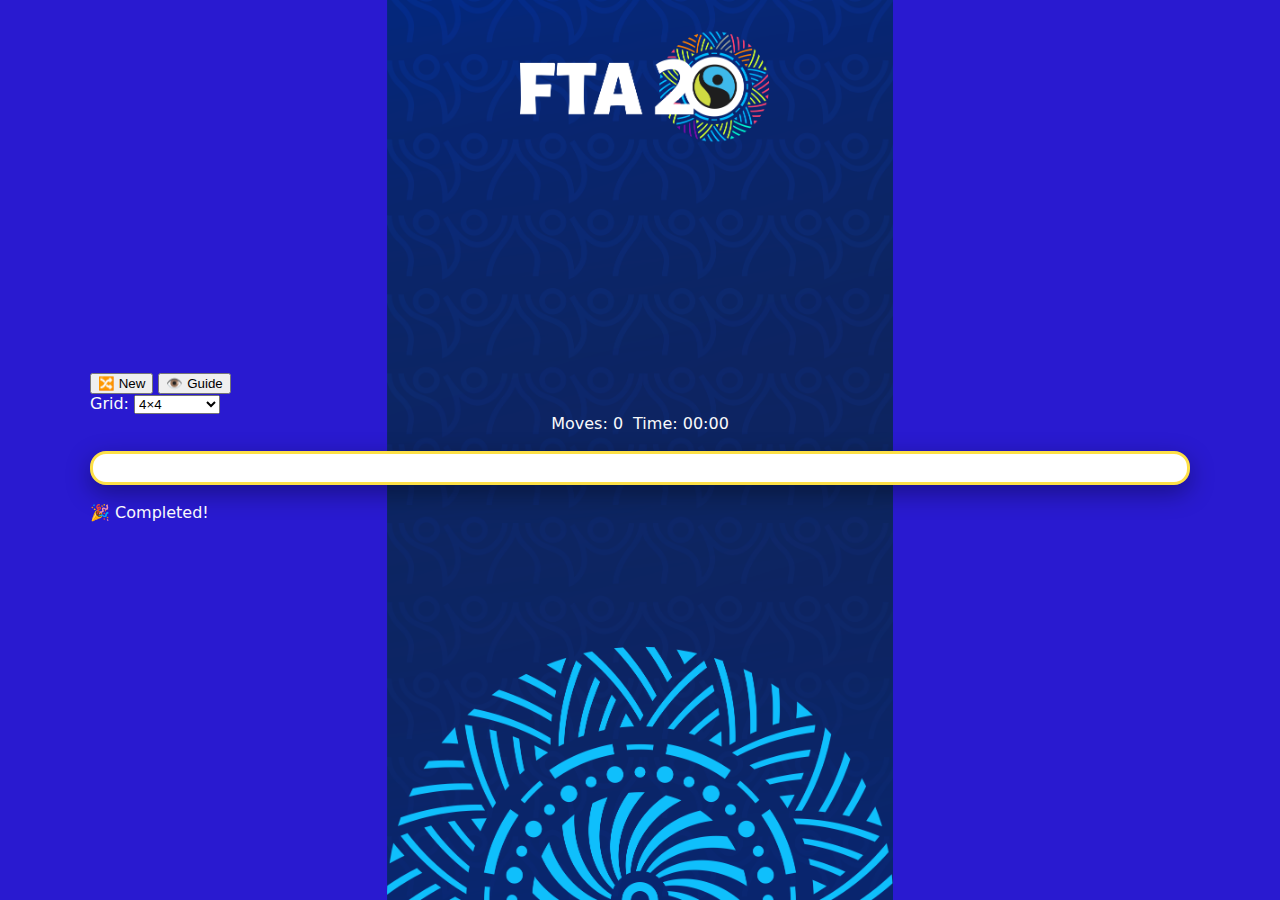
<file: fairpuzzle/game2.html>
<!DOCTYPE html>
<html lang="en">
<head>
  <meta charset="utf-8" />
  <meta name="viewport" content="width=device-width,initial-scale=1" />
  <title>Fair Puzzle - Start Screen</title>
  <link rel="stylesheet" href="ws.css?v=1" />
</head>
<body>
  <div class="wrap">
    <div class="toolbar">
      <button id="newBtn" title="New Puzzle">🔀 New</button>
      <button id="eyeBtn" title="Show Original">👁️ Guide</button>

      <div class="grid-select">
        <label for="sizeSel">Grid:</label>
        <select id="sizeSel" title="Grid size">
          <option value="3">3×3 (easy)</option>
          <option value="4" selected>4×4</option>
          <option value="5">5×5</option>
          <option value="6">6×6</option>
        </select>
      </div>

      <div class="stats">
        <span id="moves">Moves: 0</span>
        <span id="time">Time: 00:00</span>
      </div>
    </div>

    <div class="board" id="board" aria-label="Tile puzzle board"></div>
    <div class="message" id="msg">🎉 Completed! <span class="credit" id="finalStats" style="display:block;margin-top:6px;"></span></div>
  
  </div>

  <dialog id="guideDlg" aria-label="Original image">
    <div class="dlg-head">
      <h3>Original Image</h3>
      <button id="closeDlg" title="Close">✖</button>
    </div>
    <div class="dlg-body">
      <img id="guideImg" alt="Original puzzle image" />
    </div>
  </dialog>

  <script src="game.js"></script>
</body>
</html>
</file>
<file: fairpuzzle/ws.css>
:root{
    --bg:#0f172a; --panel:#111827; --tile:#111827;
    --tile-border:#374151; --ink:#f9fafb;
    --accent:#22c55e; --select:#60a5fa;
    --warn:#fde047; --warn-ink:#1f2937;
    --chip:#fef3c7;
  }
  *{box-sizing:border-box}
  html,body{height:100%}
  body{
    margin:0; background:url('./images/bg.png') center top no-repeat, #291ad0;
    background-size: contain; min-height:100vh;
    color:var(--ink); font-family:system-ui,-apple-system,Segoe UI,Roboto,Ubuntu,Cantarell,Arial,sans-serif;
    display:flex; align-items:center; justify-content:center; padding:24px;
  }
  .wrap{ width:min(1100px,95vw); display:grid; gap:18px; }
  
  /* Start Screen Styles */
  .start-screen {
    display: flex;
    flex-direction: column;
    align-items: center;
    justify-content: center;
    min-height: 100vh;
    position: relative;
    padding: 20px;
  }
  
  /* Name.png image positioning */
  .start-screen::before {
    content: '';
    position: absolute;
    top: 50%;
    left: 50%;
    transform: translate(-50%, -50%);
    width: 300px;
    height: 300px;
    background: url('../images/name.png') center no-repeat;
    background-size: contain;
    opacity: 0.1;
    z-index: -1;
  }
  
  /* Logo styles */
  .logo {
    display: flex;
    align-items: center;
    gap: 10px;
    margin-bottom: 20px;
  }
  
  .fta-text {
    font-size: 24px;
    font-weight: bold;
    color: white;
  }
  
  .yin-yang-emblem {
    width: 30px;
    height: 30px;
    border-radius: 50%;
    background: linear-gradient(45deg, #ff6b6b, #4ecdc4, #45b7d1, #96ceb4, #feca57);
    display: flex;
    align-items: center;
    justify-content: center;
    position: relative;
  }
  
  .yin-yang-symbol {
    width: 20px;
    height: 20px;
    border-radius: 50%;
    background: linear-gradient(45deg, #000 50%, #fff 50%);
    position: relative;
  }
  
  .yin-yang-symbol::before {
    content: '';
    position: absolute;
    top: 50%;
    left: 50%;
    transform: translate(-50%, -50%);
    width: 6px;
    height: 6px;
    border-radius: 50%;
    background: #000;
  }
  
  .yin-yang-symbol::after {
    content: '';
    position: absolute;
    top: 50%;
    left: 50%;
    transform: translate(-50%, -50%);
    width: 6px;
    height: 6px;
    border-radius: 50%;
    background: #fff;
    margin-top: -10px;
  }
  
  /* Main title with 3D effect */
  .main-title {
    font-size: 48px;
    font-weight: 900;
    color: white;
    text-shadow: 
      2px 2px 0 #666,
      4px 4px 0 #444,
      6px 6px 0 #222;
    margin: 20px 0;
    text-align: center;
    line-height: 1.2;
    position: relative;
  }
  
  /* Decorative elements */
  .decorative-elements {
    position: absolute;
    top: 0;
    left: 0;
    width: 100%;
    height: 100%;
    pointer-events: none;
  }
  
  .star {
    position: absolute;
    width: 12px;
    height: 12px;
    background: currentColor;
    clip-path: polygon(50% 0%, 61% 35%, 98% 35%, 68% 57%, 79% 91%, 50% 70%, 21% 91%, 32% 57%, 2% 35%, 39% 35%);
  }
  
  .star-orange { color: #ff6b6b; top: 15%; left: 45%; }
  .star-blue { color: #4ecdc4; top: 20%; left: 25%; }
  .star-dark-blue { color: #45b7d1; top: 18%; right: 30%; }
  .star-pink { color: #ff9ff3; top: 25%; left: 20%; }
  .star-light-blue { color: #54a0ff; top: 22%; left: 35%; }
  .star-light-green { color: #96ceb4; top: 28%; right: 25%; }
  .star-teal { color: #00d2d3; bottom: 45%; left: 30%; }
  .star-dark-green { color: #10ac84; bottom: 42%; right: 35%; }
  
  /* Green underline */
  .green-underline {
    width: 200px;
    height: 8px;
    background: #32ff7e;
    border-radius: 4px;
    margin: 10px 0 30px 0;
    transform: skew(-10deg);
  }
  
  /* Info section */
  .info-section {
    display: flex;
    flex-direction: column;
    align-items: center;
    gap: 10px;
    margin-bottom: 30px;
    text-align: center;
  }
  
  .info-icon {
    font-size: 16px;
    color: white;
  }
  
  .info-text {
    color: white;
    font-size: 14px;
    margin: 0;
    line-height: 1.4;
  }
  
  /* Producers section */
  .producers-section {
    display: flex;
    align-items: center;
    gap: 15px;
    margin-bottom: 30px;
  }
  
  .nav-arrow {
    color: #ccc;
    font-size: 20px;
  }
  
  .producers-btn {
    background: #8B4513;
    color: white;
    border: 2px solid #ff6b35;
    padding: 12px 24px;
    border-radius: 8px;
    font-weight: bold;
    font-size: 14px;
    cursor: pointer;
    transition: all 0.3s ease;
  }
  
  .producers-btn:hover {
    background: #a0522d;
    transform: translateY(-2px);
  }
  
  /* Tap indicator */
  .tap-indicator {
    margin-bottom: 40px;
  }
  
  .hand-icon {
    font-size: 32px;
    animation: bounce 2s infinite;
  }
  
  @keyframes bounce {
    0%, 20%, 50%, 80%, 100% { transform: translateY(0); }
    40% { transform: translateY(-10px); }
    60% { transform: translateY(-5px); }
  }
  
  /* Action buttons */
  .action-buttons {
    display: flex;
    flex-direction: column;
    gap: 15px;
    align-items: center;
  }
  
  .action-btn {
    background: url('../images/Button@300x.png') center no-repeat;
    background-size: cover;
    color: #8B4513;
    border: 2px solid #ff6b35;
    padding: 15px 40px;
    border-radius: 8px;
    font-weight: bold;
    font-size: 16px;
    cursor: pointer;
    transition: all 0.3s ease;
    text-transform: uppercase;
    min-width: 200px;
    position: relative;
    overflow: hidden;
  }
  
  .action-btn::before {
    content: '';
    position: absolute;
    top: 0;
    left: -100%;
    width: 100%;
    height: 100%;
    background: linear-gradient(90deg, transparent, rgba(255,255,255,0.2), transparent);
    transition: left 0.5s;
  }
  
  .action-btn:hover::before {
    left: 100%;
  }
  
  .action-btn:hover {
    transform: translateY(-3px);
    box-shadow: 0 8px 16px rgba(0,0,0,0.3);
  }
  
  .action-btn:active {
    transform: translateY(-1px);
  }
  
  .name-btn {
    background-color: #32ff7e;
  }
  
  .start-btn {
    background-color: #32ff7e;
  }
  
  /* Back button styles */
  .back-section {
    margin-top: 20px;
    margin-bottom: 20px;
  }
  
  .back-btn {
    display: inline-block;
    padding: 10px 20px;
    background: rgba(255, 255, 255, 0.1);
    color: white;
    text-decoration: none;
    border-radius: 20px;
    border: 1px solid rgba(255, 255, 255, 0.3);
    font-weight: 600;
    transition: all 0.3s ease;
    backdrop-filter: blur(10px);
  }
  
  .back-btn:hover {
    background: rgba(255, 255, 255, 0.2);
    border-color: rgba(255, 255, 255, 0.5);
    transform: translateY(-2px);
  }
  
  .leaderboard-btn {
    background: rgba(40, 167, 69, 0.2) !important;
    border-color: rgba(40, 167, 69, 0.5) !important;
    color: #28a745 !important;
  }
  
  .leaderboard-btn:hover {
    background: rgba(40, 167, 69, 0.3) !important;
    border-color: rgba(40, 167, 69, 0.7) !important;
  }
  header{ display:flex; align-items:center; justify-content:space-between; gap:12px; }
  .title{ font-weight:800; font-size:clamp(18px,2.5vw,26px); }
  .stats{ display:flex; gap:10px; align-items:center; flex-wrap:wrap; justify-content: center; }
  .badge{
    background:url('../images/Button@300x.png'); border:1px solid #fff; color:#c7d2fe;
    padding:8px 12px; border-radius:999px; font-weight:700; margin-top: 20px;
  }
  
  /* Timer with yellow parallelogram background */
  #timer {
    background: #fde047 !important;
    color: #1f2937 !important;
    border-bottom: 2px solid #264682 !important;
    transform: skew(-15deg);
    padding: 10px 16px !important;
    border-radius: 8px !important;
    font-weight: 800 !important;
    box-shadow: 0 4px 8px rgba(0,0,0,0.2);
    position: relative;
    display: inline-block;
  }
  .btn{
    background:#111827; color:#e5e7eb; border:1px solid #374151;
    padding:10px 14px; border-radius:10px; cursor:pointer; font-weight:700;
    transition:transform .06s ease, background .2s ease, border-color .2s ease, opacity .2s ease;
  }
  .btn:hover{ transform:translateY(-1px); border-color:#4b5563; }
  .btn:active{ transform:translateY(0); }
  .btn[disabled]{ opacity:.6; cursor:not-allowed; }
  
  .game{ display:grid; gap:14px; }
  
  .timer-bar {
    margin-top: 20px;
    display: flex;
    justify-content: center;
    align-items: center;
  }
  .board{
    background:white; padding:14px; border:3px solid #fde047; border-radius:16px;
    box-shadow:0 8px 24px rgba(0,0,0,.35), inset 0 0 0 1px rgba(255,255,255,.02);
  }
  #grid{
    --size: 12; display:grid; grid-template-columns: repeat(var(--size), 1fr);
    gap:4px; user-select:none; touch-action:none;
  }
  .cell{
    aspect-ratio:1/1; display:grid; place-items:center; font-weight:800;
    background:white; border:1px solid var(--tile-border); border-radius:8px;
    font-size: clamp(14px, 1.9vw, 20px); color:black;
  }
  .cell.selecting{ outline:2px solid var(--select); outline-offset:-2px; }
  .cell.locked{ background:#052e1a; border-color:#14532d; color:#dcfce7; }
  .cell.dimmed{ color:#94a3b8; }
  
  .words{
    background: #fde047; color: #1f2937; border-radius: 0; border: none;
    padding: 20px; box-shadow: 0 4px 8px rgba(0,0,0,0.2);
    transform: skew(-15deg);
    position: relative;
    display: block;
  }
  .words h3{ margin:0 0 10px 0; font-size:8px; }
  .list{ display:flex; flex-wrap:wrap; gap:8px; }
  .word{
    background: transparent; border: none; color: #3b82f6;
    padding: 4px 6px; border-radius: 0; font-weight: 600; font-size: 14px;
  }
  .word.found{ text-decoration: line-through 3px #1f2937; opacity:.55; }
  
  .overlay{
    position:fixed; inset:0; display:none; place-items:center;
    background:rgba(8,12,24,.7); backdrop-filter: blur(3px); z-index:50;
  }
  .overlay.active{ display:grid; }
  .modal{
    background:#0b1224; border:1px solid #1f2747; border-radius:16px;
    padding:22px; max-width:min(560px,92vw); text-align:center;
  }
  .modal h3{ margin:0 0 8px 0; font-size:24px; }
  .modal p{ margin:0 0 14px 0; color:#cbd5e1; }
  .modal .actions{ display:flex; justify-content:center; gap:10px; }
  .small{ font-size:12px; opacity:.8 }
</file>
